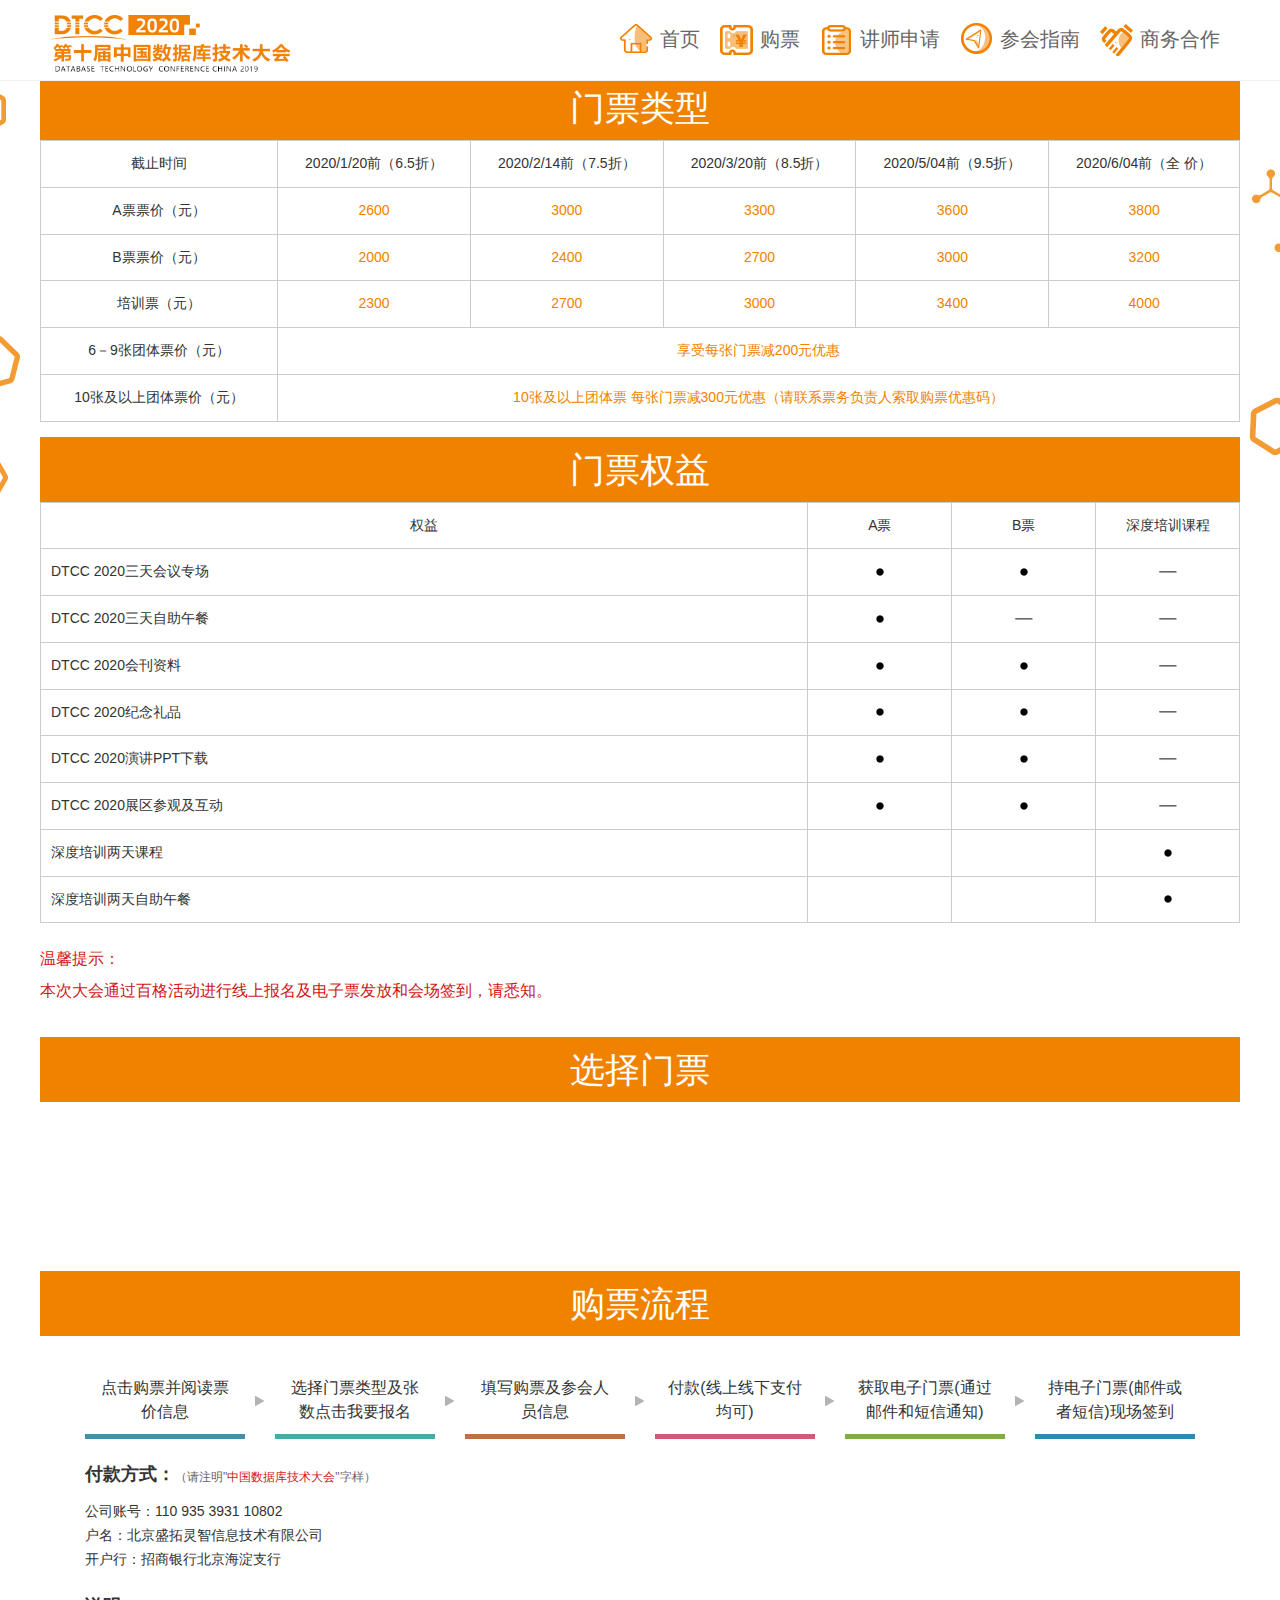
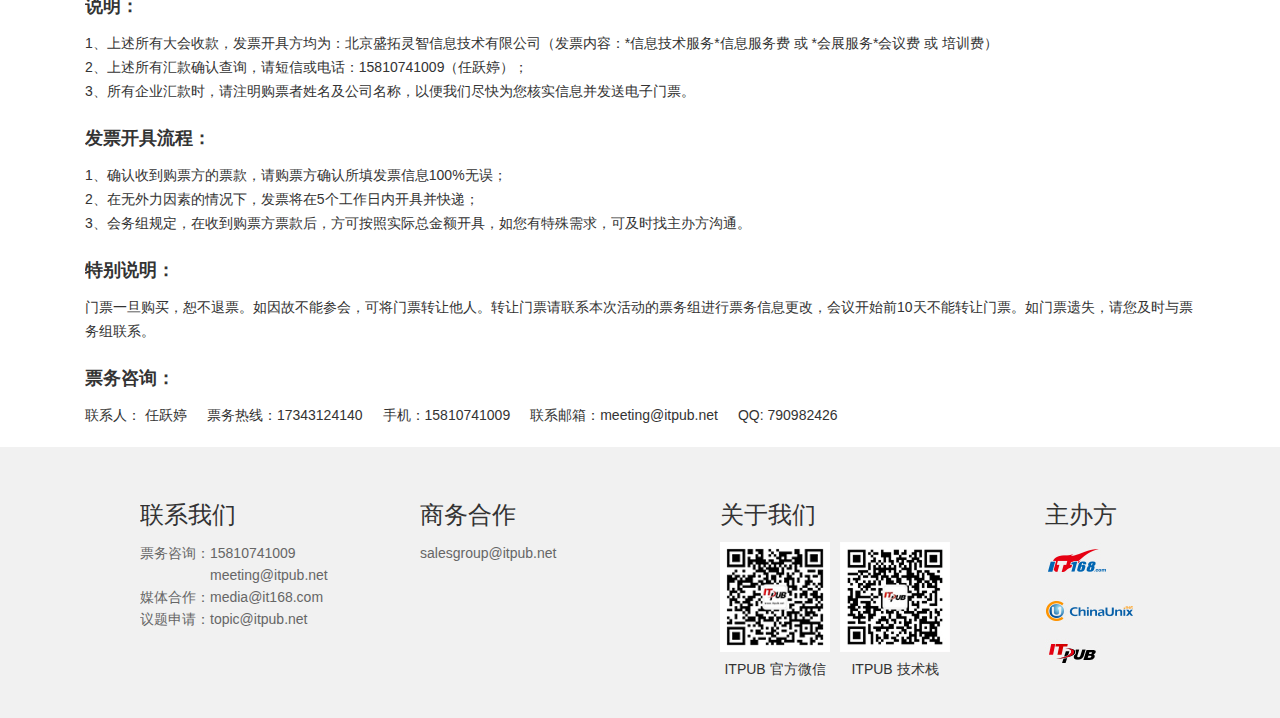
<file: goupiao.html>
<!doctype html>
<html>
<head>
<meta charset="utf-8" />
<meta name="viewport" content="width=device-width, initial-scale=1,maximum-scale=1, user-scalable=no">
<title>2020第十一届中国数据库技术大会</title>
<meta name="description" content=""/>
<link rel="stylesheet" href="include/style.css">
<style type="text/css">
/* @media screen and (max-width:768px) {
         .nav li a.peixun{
         background: none !important;
    padding-left: 0 !important;
          }
      }
  .nav li a.peixun{ display:block; background:url(../Image/peixun.png) no-repeat; padding-left:40px;}*/

  </style>
<script type="text/javascript" src="js/jquery-1.7.2.min.js"></script>
</head>
<body class="body3">
	
	
<div class="head">
	<div class="head_cont">
	  <div class="logo"><img src="images/logo.png" alt=""/></div>
	  <div class="m_nav"></div>
	  <div class="nav">
		<ul>
		  <li>
			 <a href="index.html" class="index">首页</a>
		  </li>
		  <li><a href="goupiao.html" class="goupiao">购票</a></li>
		  <li><a href="jiangshi.html" class="jiangshi">讲师申请</a></li> 
		  <li><a href="zhinan.html" class=zhinan>参会指南</a></li>
		  <li><a href="https://jinshuju.net/f/RLCTtL" class="hezuo">商务合作</a></li>

		</ul>
	  </div>
	</div>
</div>

<!--<div class="banner4"><img src="images/banner4.jpg" alt=""/></div>-->
<div class="w1200">
  <div class="tit3">门票类型</div>
  <table class="table">
    <tbody>
      <tr>
        <td>截止时间</td>
        <td>2020/1/20前（6.5折）</td>
        <td>2020/2/14前（7.5折）</td>
        <td>2020/3/20前（8.5折）</td>
	    <td>2020/5/04前（9.5折）</td>
		<td>2020/6/04前（全 价）</td>  
      </tr>
      <tr>
        <td>A票票价（元）</td>
        <td class="td2">2600</td>
        <td class="td2">3000</td>
        <td class="td2">3300</td>
		<td class="td2">3600</td>
		<td class="td2">3800</td>  
      </tr>
      <tr>
        <td>B票票价（元）</td>
        <td class="td2">2000</td>
        <td class="td2">2400</td>
        <td class="td2">2700</td>
		<td class="td2">3000</td>
		<td class="td2">3200</td>  
      </tr>
      <!-- <tr>
        <td>MySQL 实战课程（元）</td>
        <td class="td2">4480</td>
        <td class="td2">4480</td>
        <td class="td2">4480</td>
      </tr> -->
      <!--tr>
        <td>SQL 优化实战课程（元）</td>
        <td class="td2">3200</td>
        <td class="td2">3600</td>
        <td class="td2">4000</td>
      </tr>
      <tr>
        <td>PG 技术实战课程（元）</td>
        <td class="td2">3200</td>
        <td class="td2">3600</td>
        <td class="td2">4000</td>
      </tr>-->
		<tr>
        <td>培训票（元）</td>
        <td class="td2">2300</td>
        <td class="td2">2700</td>
        <td class="td2">3000</td>
		<td class="td2">3400</td>
		<td class="td2">4000</td>	
      </tr>
      <tr>
        <td>6－9张团体票价（元）</td>
        <td colspan="5"  class="td2">享受每张门票减200元优惠</td>
      </tr>
      <tr>
        <td>10张及以上团体票价（元）</td>
        <td colspan="5"  class="td2">10张及以上团体票	每张门票减300元优惠（请联系票务负责人索取购票优惠码）</td>
      </tr>
    </tbody>
  </table>
</div>
<div class="w1200">
  <div class="tit3">门票权益</div>
  <table class="table">
    <tbody>
      <tr>
        <td>权益</td>
        <td class="td1">A票</td>
        <td class="td1">B票</td>
        <td class="td1">深度<strong>培训课程</strong></td>
      </tr>
      <tr>
        <td><em>DTCC 2020三天会议专场</em></td>
        <td><span></span></td>
        <td><span></span></td>
        <td><i></i></td>
      </tr>
      <tr>
        <td><em>DTCC 2020三天自助午餐</em></td>
        <td><span></span></td>
        <td><i></i></td>
        <td><i></i></td>
      </tr>
      <tr>
        <td><em>DTCC 2020会刊资料</em></td>
        <td><span></span></td>
        <td><span></span></td>
        <td><i></i></td>
      </tr>
      <tr>
        <td><em>DTCC 2020纪念礼品</em></td>
        <td><span></span></td>
        <td><span></span></td>
        <td><i></i></td>
      </tr>
      <tr>
        <td><em>DTCC 2020演讲PPT下载</em></td>
        <td><span></span></td>
        <td><span></span></td>
        <td><i></i></td>
      </tr>
      <tr>
        <td><em>DTCC 2020展区参观及互动</em></td>
        <td><span></span></td>
        <td><span></span></td>
        <td><i></i></td>
      </tr>
      <tr>
        <td><em>深度培训两天课程</em></td>
        <td>&nbsp;</td>
        <td>&nbsp;</td>
        <td><span></span></td>
      </tr>
      <tr>
        <td><em>深度培训两天自助午餐</em></td>
        <td>&nbsp;</td>
        <td>&nbsp;</td>
        <td><span></span></td>
      </tr>
    </tbody>
  </table>
</div>
<div class="tishi">
  <p>温馨提示：</p>
  <p>本次大会通过百格活动进行线上报名及电子票发放和会场签到，请悉知。</p>
</div>
<div class="w1200">
  <div class="tit3">选择门票</div>
  <div class="goupiao2">
    <iframe id="promote_ticket_iframe" width="100%" src="https://www.bagevent.com/widget/ticket/2024633?widget=2" frameborder="0" scrolling="no"></iframe>
    <script>
    (function (i, s, o, g, r, a, m) {
        i['BagEventIFrameResize'] = r;
        i[r] = i[r] || function () {
            (i[r].q = i[r].q || []).push(arguments)
        };
        a = s.createElement(o),
        m = s.getElementsByTagName(o)[0];
        a.async = 1;
        a.src = g;
        m.parentNode.insertBefore(a, m)
    })(window, document, 'script', 'http://www.bagevent.com/resources/js/iframeResizer/iframeResizer.min.js', 'bfr');
    bfr('iFrameResize', {checkOrigin: false, heightCalculationMethod: 'taggedElement'}, "#promote_ticket_iframe");
</script>
  </div>
</div>
<div class="w1200">
  <div class="tit3">购票流程</div>
  <div class="liucheng">
    <p class="n1">点击购票并阅读票价信息</p>
    <span></span>
    <p class="n2">选择门票类型及张数点击我要报名</p>
    <span></span>
    <p class="n3">填写购票及参会人员信息</p>
    <span></span>
    <p class="n4">付款(线上线下支付均可)</p>
    <span></span>
    <p class="n5">获取电子门票(通过邮件和短信通知)</p>
    <span></span>
    <p class="n6">持电子门票(邮件或者短信)现场签到</p>
  </div>
  <div class="liucheng2">
    <div class="tit4">
      <h3>付款方式：</h3>
      <span>（请注明"<i>中国数据库技术大会</i>"字样）</span></div>
    <div class="liucheng2_1">公司账号：110 935 3931 10802<br>
      户名：北京盛拓灵智信息技术有限公司<br>
      开户行：招商银行北京海淀支行</div>
    <div class="clear"></div>
    <div class="tit4">
      <h3>说明：</h3>
    </div>
    <div class="liucheng2_2">1、上述所有大会收款，发票开具方均为：北京盛拓灵智信息技术有限公司（发票内容：*信息技术服务*信息服务费 或 *会展服务*会议费 或 培训费）<br>
      2、上述所有汇款确认查询，请短信或电话：15810741009（任跃婷）；<br>
      3、所有企业汇款时，请注明购票者姓名及公司名称，以便我们尽快为您核实信息并发送电子门票。 </div>
    <div class="tit4">
      <h3>发票开具流程：</h3>
    </div>
    <div class="liucheng2_2"> 1、确认收到购票方的票款，请购票方确认所填发票信息100%无误；<br>
      2、在无外力因素的情况下，发票将在5个工作日内开具并快递；<br>
      3、会务组规定，在收到购票方票款后，方可按照实际总金额开具，如您有特殊需求，可及时找主办方沟通。 </div>
    <div class="tit4">
      <h3>特别说明：</h3>
    </div>
    <div class="liucheng2_2">门票一旦购买，恕不退票。如因故不能参会，可将门票转让他人。转让门票请联系本次活动的票务组进行票务信息更改，会议开始前10天不能转让门票。如门票遗失，请您及时与票务组联系。 </div>
    <div class="tit4">
      <h3>票务咨询：</h3>
    </div>
    <div class="liucheng2_2"> <span>联系人： 任跃婷</span><span>票务热线：17343124140</span><span>手机：15810741009 </span><span>联系邮箱：meeting@itpub.net</span><span> QQ: 790982426</span> </div>
  </div>
</div>
<div class="footer_box">
  <div class="footer">
    <div class="footer_1"><b>联系我们</b>
      <ul>
        <li> 票务咨询：15810741009 </li>
        <li> 　　　　　meeting@itpub.net </li>
        <li> 媒体合作：media@it168.com </li>
        <li> 议题申请：topic@itpub.net </li>
      </ul>
    </div>
    <div class="footer_2"><b>商务合作</b>
      <!--ul>
        <li> 郝福延：13581833935</li>
        <li> 　　　　haofuyan@it168.com </li>
        <li> 马　剑：13810752340</li>
        <li> 　　　　majian@it168.com </li>
        <li> 叶　咏：13810768442</li>
        <li> 　　　　yeyong@it168.com </li>
      </ul>-->
	  <ul>
        <li>salesgroup@itpub.net</li>
      </ul>
    </div>
    <div class="footer_3"><b>关于我们</b>
      <div class="guanyu">
      <div class="col-md-5">
        <p class="p1"><img src="images/er.png" width="110" height="110" alt=""/></p>
        <p class="p2">ITPUB 官方微信</p>
      </div>
      <div class="col-md-5">
       <p class="p1"><img src="images/er2.jpg" width="110" height="110" alt=""/></p>
       <p class="p2">ITPUB 技术栈</p>  
      </div>
     
    </div>
    </div>
    <div class="footer_4"><b>主办方</b>
      <div><img src="images/zhubanfang.jpg" width="91" height="134" alt=""/></div>
    </div>
  </div>
</div>
<div class="imediate_tickets">
  <a href="http://dtcc.it168.com/goupiao.html">立即购票</a>
  <a href="http://dtcc.it168.com/jiangshi.html">讲师申请</a>
</div>
<script>
$(".m_nav").click( function () { $(".nav").fadeToggle(300);
  $("body").toggleClass("body2");
   }
);
</script>
</body>
</html>
</file>
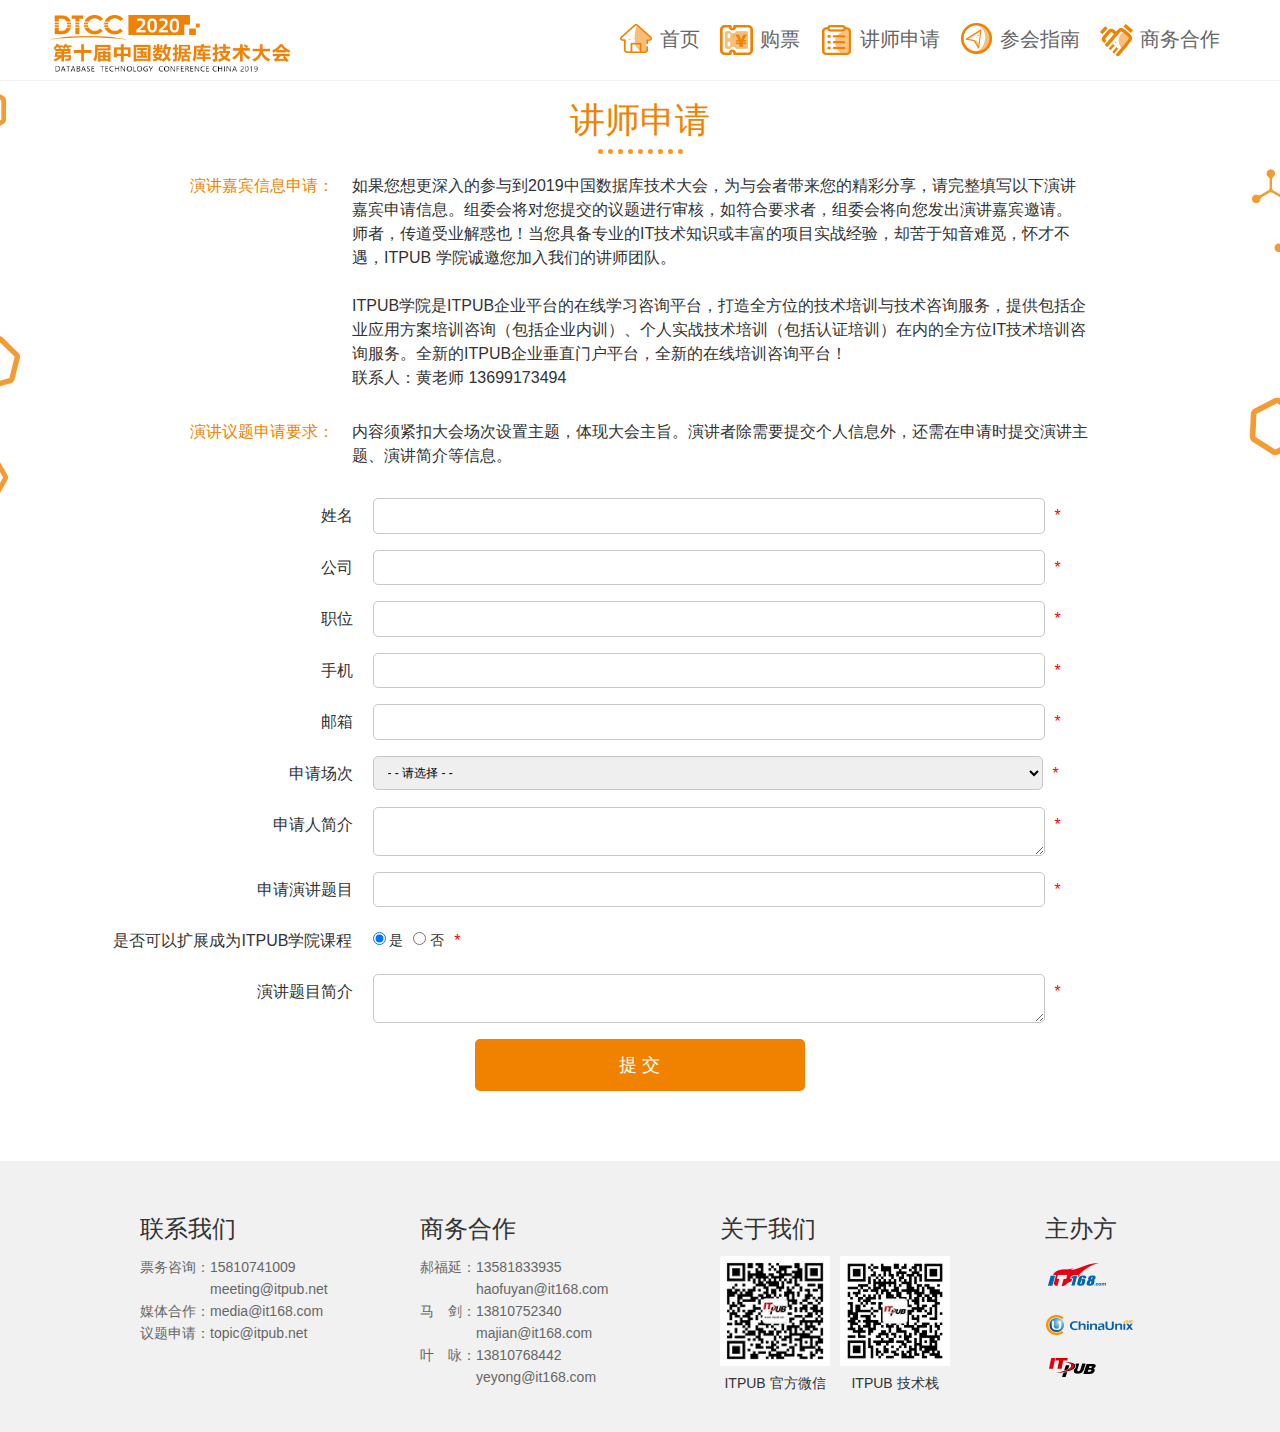
<file: jiangshi.html>
<!doctype html>
<html>
<head>
<meta charset="utf-8"/>
<meta name="viewport" content="width=device-width, initial-scale=1,maximum-scale=1, user-scalable=no">
<title>2019第十届中国数据库技术大会</title>
<meta name="description" content=""/>
<link rel="stylesheet" href="include/style.css">

<style type="text/css">
 @media screen and (max-width:768px) {
         .nav li a.peixun{
         background: none !important;
    padding-left: 0 !important;
          }
      }
  /*.nav li a.peixun{ display:block; background:url(../Image/peixun.png) no-repeat;padding-left:40px;}*/

  </style>
</style>
<script type="text/javascript" src="js/jquery-1.7.2.min.js"></script>
<script src="http://zt.itpub.net/js/talert.js"></script>
<script src="http://zt.itpub.net/js/common.js"></script>
</head>

<body class="body3">
	
	
<div class="head">
	<div class="head_cont">
	  <div class="logo"><img src="images/logo.png" alt=""/></div>
	  <div class="m_nav"></div>
	  <div class="nav">
		<ul>
		  <li>
			 <a href="index.html" class="index">首页</a>
		  </li>
		  <li><a href="goupiao.html" class="goupiao">购票</a></li>
		  <li><a href="jiangshi.html" class="jiangshi">讲师申请</a></li> 
		  <li><a href="zhinan.html" class=zhinan>参会指南</a></li>
		  <li><a href="https://jinshuju.net/f/RLCTtL" class="hezuo">商务合作</a></li>

		</ul>
	  </div>
	</div>
</div>
	
<div class="w1200">
  <div class="tit">讲师申请<i></i></div>
  <div class="jiangshi2"><span>演讲嘉宾信息申请：</span>
    <p>如果您想更深入的参与到2019中国数据库技术大会，为与会者带来您的精彩分享，请完整填写以下演讲嘉宾申请信息。组委会将对您提交的议题进行审核，如符合要求者，组委会将向您发出演讲嘉宾邀请。<br>
      师者，传道受业解惑也！当您具备专业的IT技术知识或丰富的项目实战经验，却苦于知音难觅，怀才不遇，ITPUB
      学院诚邀您加入我们的讲师团队。<br>
      <br>
      ITPUB学院是ITPUB企业平台的在线学习咨询平台，打造全方位的技术培训与技术咨询服务，提供包括企业应用方案培训咨询（包括企业内训）、个人实战技术培训（包括认证培训）在内的全方位IT技术培训咨询服务。全新的ITPUB企业垂直门户平台，全新的在线培训咨询平台！<br>
      联系人：黄老师
      13699173494</p>
  </div>
  <div class="jiangshi2"><span>演讲议题申请要求：</span>
    <p>内容须紧扣大会场次设置主题，体现大会主旨。演讲者除需要提交个人信息外，还需在申请时提交演讲主题、演讲简介等信息。</p>
  </div>
  <ul class="jiangshi2_list">
    <script language="javascript">

            (function ($) {
                $.fn.serializeJson = function () {
                    var serializeObj = {};
                    $(this.serializeArray()).each(function () {
                        serializeObj[this.name] = this.value;
                    });
                    return serializeObj;
                };
            })(jQuery);

            function save() {
                if (!LFLCheck()) return false;
                var fromData = "periodid=3500&name=" + $('#c_6756').val() + "&identity=1" +
                    "&phone=" + $('#c_6758').val() + "&information=" + encodeURI(JSON.stringify($('#myform').serializeJson()));
                $.ajax({
                    url: "http://zt.itpub.net/common/register/more",
                    type: "post",
                    data: fromData,
					crossDomain:true,
                    dataType: "json",
                    success: function (data) {
                        var content = '非常抱歉，您的申请数据提交失败，请稍后再试。';
                        if (data.code == 200) {
                            content = '您的申请已提交，请等待工作人员的电话确认！';
                        }else if(data.code==201){
							content = '该手机号已经提交过，不能重复提交。';
						}
                        talert.message(content);
                        data.code == 200 && setTimeout(function () {
                            window.location.reload();
                        }, 4000);
                    }
                });
                return false;
            }

            function LFLCheck() {
                var flag = true;

                if (document.myform.c_6756.value == '') {
                    flag = false;
                    talert.message('姓名不能为空');
                    return flag;
                }

                if (document.myform.c_6760.value == '') {
                    flag = false;
                    talert.message('公司不能为空');
                    return flag;
                }

                if (document.myform.c_6761.value == '') {
                    flag = false;
                    talert.message('职位不能为空');
                    return flag;
                }

                if (document.myform.c_6758.value == '') {
                    flag = false;
                    talert.message('手机不能为空');
                    return flag;
                }

                if (!topic.vali(myform.c_6758.value, 'phone')) {
                    talert.message('手机号格式不正确');
                    flag = false;
                    return flag;
                }

                if (document.myform.c_6759.value == '') {
                    flag = false;
                    talert.message('邮箱不能为空');
                    return flag;
                }
                if (!topic.vali(myform.c_6759.value, 'email')) {
                    talert.message('邮箱格式不正确');
                    flag = false;
                    return flag;
                }

                if (document.myform.e_6757.selectedIndex == 0) {
                    flag = false;
                    talert.message('请选择申请场次');
                    return flag;
                }

                if (document.myform.d_6762.value == '') {
                    flag = false;
                    talert.message('申请人简介不能为空');
                    document.myform.d_6762.focus();
                    return flag;
                }

                if (document.myform.c_6763.value == '') {
                    flag = false;
                    talert.message('申请演讲题目不能为空');
                    return flag;
                }

                if (document.myform.d_6764.value == '') {
                    flag = false;
                    talert.message('演讲题目简介不能为空');
                    document.myform.d_6764.focus();
                    return flag;
                }
                return flag;
            }
        </script>
    <form onSubmit='return save()' name=myform id=myform>
      <li><span>姓名</span>
        <INPUT type='text' id=c_6756 name=c_6756 class="inp"/>
        <i>*</i></li>
      <li><span>公司</span>
        <INPUT type='text' id=c_6760 name=c_6760 class="inp"/>
        <i>*</i></li>
      <li><span>职位</span>
        <INPUT type='text' id=c_6761 name=c_6761 class="inp"/>
        <i>*</i></li>
      <li><span>手机</span>
        <INPUT type='text' id=c_6758 name=c_6758 class="inp"/>
        <i>*</i></li>
      <li><span>邮箱</span>
        <INPUT type='text' id=c_6759 name=c_6759 class="inp"/>
        <i>*</i></li>
      <li><span>申请场次</span>
        <SELECT id=e_6757 name=e_6757 class="sel">
          <OPTION> - - 请选择 - -</OPTION>
          <OPTION>大会主场1：数据架构 十年变迁 </OPTION>
          <OPTION>专场：数据库架构实践（上） </OPTION>
          <OPTION>专场：：AI与大数据应用（上） </OPTION>
          <OPTION>专场：NoSQL技术与实践 </OPTION>
          <OPTION>专场：金融行业数据库实践 </OPTION>
          <OPTION>专场：数据库内核技术 </OPTION>
          <OPTION>大会主场2：大数据应用变革 </OPTION>
          <OPTION>专场：云时代的数据库 </OPTION>
          <OPTION>专场：AI与大数据应用（下） </OPTION>
          <OPTION>专场：NewSQL分布式数据库实践（上） </OPTION>
          <OPTION>专场：传统行业数据应用实践 </OPTION>
          <OPTION>专场：性能优化与诊断 </OPTION>
          <OPTION>专场：数据架构设计实践（下） </OPTION>
          <OPTION>专场：数据仓库与数据治理实践 </OPTION>
          <OPTION>专场：NewSQL分布式数据库实践（下） </OPTION>
          <OPTION>专场：数据安全 </OPTION>
          <OPTION>专场：图数据库技术与实践场 </OPTION>
          <OPTION>专场：数据库智能运维 </OPTION>
          <OPTION>专场：数据存储与加速技术 </OPTION>
          <OPTION>专场：实时计算与流计算 </OPTION>
          <OPTION>专场：信息流时代的算法应用</OPTION>
		  <OPTION>专场：SQL优化与审计</OPTION>
        </SELECT>
        <i>*</i></li>
      <li><span>申请人简介</span>
        <TEXTAREA rows=2 cols=20 id=d_6762 name=d_6762 class="inp"></TEXTAREA>
        <i>*</i></li>
      <li><span>申请演讲题目</span>
        <INPUT type='text' id=c_6763 name=c_6763 class="inp">
        <i>*</i></li>
      <li><span>是否可以扩展成为ITPUB学院课程</span> <em>
        <input name="isedu" type="radio" id="ok" value="是" checked>
        <label for="ok"> 是</label>
        </em><em>
        <input
                        name="isedu" id="no" type="radio" value="否">
        <label for="no"> 否</label>
        </em> <i>*</i></li>
      <li><span>演讲题目简介</span>
        <TEXTAREA rows=2 cols=20 id=d_6764 name=d_6764 class="inp"></TEXTAREA>
        <i>*</i></li>
      <br>
      <input type='submit' value='提 交' class="btn">
    </form>
  </ul>
</div>
<div class="footer_box">
  <div class="footer">
    <div class="footer_1"><b>联系我们</b>
      <ul>
        <li> 票务咨询：15810741009 </li>
        <li> 　　　　　meeting@itpub.net </li>
        <li> 媒体合作：media@it168.com </li>
        <li> 议题申请：topic@itpub.net </li>
      </ul>
    </div>
    <div class="footer_2"><b>商务合作</b>
      <ul>
        <li> 郝福延：13581833935</li>
        <li> 　　　　haofuyan@it168.com</li>
        <li> 马　剑：13810752340</li>
        <li> 　　　　majian@it168.com</li>
        <li> 叶　咏：13810768442</li>
        <li> 　　　　yeyong@it168.com </li>
      </ul>
    </div>
    <div class="footer_3"><b>关于我们</b>
      <div class="guanyu">
      <div class="col-md-5">
        <p class="p1"><img src="images/er.png" width="110" height="110" alt=""/></p>
        <p class="p2">ITPUB 官方微信</p>
      </div>
      <div class="col-md-5">
       <p class="p1"><img src="images/er2.jpg" width="110" height="110" alt=""/></p>
       <p class="p2">ITPUB 技术栈</p>  
      </div>
     
    </div>
    </div>
    <div class="footer_4"><b>主办方</b>
      <div><img src="images/zhubanfang.jpg" width="91" height="134" alt=""/></div>
    </div>
  </div>
</div>
<div class="imediate_tickets">
  <a href="http://dtcc.it168.com/goupiao.html">立即购票</a>
  <a href="http://dtcc.it168.com/jiangshi.html">讲师申请</a>
</div>
<script>
    $(".m_nav").click(function () {
            $(".nav").fadeToggle(300);
            $("body").toggleClass("body2");
        }
    );
</script>
</body>
</html>
</file>
<file: include/style.css>
@charset "utf-8";
body,h1,h2,h3,h4,h5,h6,hr,p,dl,dt,dd,ul,ol,li,pre,form,button,input,textarea,th,td {margin:0;padding:0; color:#333; word-break:break-all; word-wrap:break-word;}
body,button,input,select,textarea {font:12px/1.125 microsoft yahei,arial;}
ul,ol,li{list-style:none;}
img{ border:0;vertical-align:top;}
em,i{font-style:normal;}
a{ color:#333; text-decoration:none;}
a:hover{text-decoration: underline;color:#333;}
.clear{clear:both;height:0px;overflow:hidden;}
.clearfix:after{content:" ";display:block;visibility:hidden;clear:both;height:0;font-size:0;}
.clearfix{*zoom:1;}
body{ background:#fff; overflow-x:hidden;padding-top: 60px;}

.head{ margin:0 auto; width:100%; height:80px; background: #FFF; overflow:hidden; position:fixed; border-bottom:1px solid #f1f1f1;left: 0;top: 0;z-index: 10;}
.head_cont{
  width: 1200px;
  margin: 0 auto;
}
.logo{ float:left; width:260px; height:86px;}
.logo img{ display:block;width:260px; height:86px;}
.nav{ float:right; margin-top:23px;}
.nav li{ float:left; margin-right:20px; height:33px; line-height:33px;}
.nav li a{ display:block; background:url(../images/nav_bg.png) no-repeat; color:#666; font-size:20px; padding-left:40px;}
.nav li a.index{ background-position:0 0;}
.nav li a.yicheng{ background-position:0 -50px;}
.nav li a.jiabin{ background-position:0 -100px;}
.nav li a.goupiao{ background-position:0 -150px;}
.nav li a.jiangshi{ background-position:0 -200px;}
.nav li a.hezuo{ background-position:0 -250px;}
.nav li a.pingxuan{ background-position:0 -300px;}
.nav li a.peixun{ background-position:0 -354px;}
.nav li a.zhinan{ background-position:0 -404px;}
.nav li a:hover{text-decoration:none; color:#333;}
.zhidao_danwei .dtcc_img{
	width:330px;
}
#frame{
	width:100%;
}
.video_tit{
	margin-top: 50px;
}
.zhidao_danwei span{
	font-size: 16px;
	font-weight: bold;
}
.support_cont{
	background:#FFF;
}
.list-bottom_gap li img{
	margin-bottom:37px !important;
}
.banner{ height:500px; background: url(../images/banner.jpg) center top no-repeat;}
.page3_icon1{
	text-align: center;
	width:100%;
	height: 46px;
}
.page3_icon1 img{
	width:70px;
}
.jianjie .cont p{
	font-size:18px; 
	line-height:30px;
	 padding-bottom:15px; 
	 text-indent:2em;color:#696867;
}
.banner img{ display:none;}
.index_bg{ background:url(../images/index_bg.jpg) center top no-repeat;}
.jianjie{ margin:60px auto 20px; width:1100px;}
.jianjie ul{ width:1020px; margin:0 auto; padding-top:30px; clear:both; overflow:hidden;}
.jianjie li{ float: left;
    width: 180px;
    text-align: center;
    height: auto;
    background: #fff6ec;
    /* box-shadow: 0 0 10px #efefef; */
    margin-left: 50px;
    padding: 10px;
    border-radius: 10px;}
.jianjie li div{ color:#f08200; font-size:45px; line-height:80px;}
.jianjie li i{font-size: 20px;color:#7b480b;}
.tit{ text-align:center; font-size:35px; padding-top:40px; color:#f08200;}
.tit i{ display:block; margin:0 auto; border-bottom:5px dotted #ff9820; width:85px; height:10px;}
.tit span{ display:block; text-align:center; font-size:14px; color:#999; padding-top:16px;}
.tubiao{ height:493px;background: url(../images/tubiao.jpg) center top no-repeat;}
.jiyu{ width:1160px; clear:both; overflow:hidden; margin:0 auto;}
.jiyu li{ float:left; margin:0 10px 20px; width:520px; background:#f2f2f2; padding:20px; height:150px; display:inline;}
.jiyu li img{ float:left; margin-right:20px; border-radius:120px; overflow:hidden;}
.jiyu li div{ display:block; overflow:hidden;}
.jiyu li div b{ display: inline-block; font-size:18px; font-weight:normal;}
.jiyu li div i{ display:block; font-size:12px; padding:8px 0 0 0;}
.jiyu li div p{ line-height:20px; text-align:justify; padding-top:15px;}

.swiper-container{ margin-top:20px;}
.swiper-button-next{ background:url(../images/right.png) no-repeat; width:16px; height:28px; top:208px;}
.swiper-button-prev{ background:url(../images/left.png) no-repeat; width:16px; height:28px; top:208px;}
.tit2{ text-align:center; font-size:30px; padding:30px 0;}
.guwen{ background:#f1f1f1;}
.guwen ul{ margin:30px auto 0; width:1080px;}
.guwen li{ float:left; width:216px; height:310px;position:relative;}
.guwen li div{ position:absolute;width:270px; height:300px; padding-top:10px;left:0; top:0;transition-duration:0.5s;}
.guwen li:hover div{ transition-duration:0.5s; top:-15px;}
.guwen li img{ border-radius:165px; margin:0 auto; display:block;}
.guwen li b{ display:block; text-align:center; font-size:22px; padding-top:15px; font-weight:normal;}
.guwen li p{ text-align:center; line-height:22px; color:#999; padding-top:10px;}
.w1200{ width:1200px; margin:0 auto;}
.yicheng_box{ width:1163px; margin:20px auto 0; height:438px; background:url(../images/yicheng.jpg) no-repeat;}
.yicheng_1{ float:left; width:330px; padding-left:110px;}
.yicheng_box span{ color:#f08200; font-size:20px;}
.yicheng_box p{ line-height:28px; font-size:14px;}
.yicheng_box p.p1{}
.yicheng_box p.p2{ padding-top:14px;}
.up{ padding-top:35px; height:226px;}
.up_gap{ padding-top:0;}
.up2{  height:226px;}
.up3{ padding-top:6px; height:225px;}
.yicheng_2{ float:left; width:350px;}
.yicheng_3{ float:left; width:360px;}
.yicheng_box2{ width:1163px; margin:0 auto; height:272px; background:url(../images/yicheng2.jpg)left 20px no-repeat;
    display:block;}
.yicheng_4{ float:left; width:420px; padding:5px 0 0 248px;}
.yicheng_5{ float:left; width:420px; padding:5px 0 0 0;}
.up4{ padding-top:0;}
.shangwu{ display:none;}
.zu_l{ float:left; width:740px;}
.zu_r{ float:right; width:460px;}
.zu_r p{ line-height:24px; font-size:14px; border-left:1px solid #c9c9c9; padding-left:40px; margin-top:20px;}
.fu_1{ display:none;}
.chuang_bg { position: fixed; top: 0; left: 0; z-index: 99999;width: 100%; height: 100%; background: #000;filter:progid:DXImageTransform.Microsoft.Alpha(opacity=60); -moz-opacity:.6; opacity:0.6;}
.chuang{ position:fixed; width:220px; height:279px; left:50%; top:50%; margin:-149px 0 0 -129px; background:#fff;z-index:100000; padding:19px 19px 0;}
.chuang span{ display:block; text-align:center; font-size:14px; padding-top:12px;}
#chuang11,#chuang22,#chuang33{ display:none;}
.list{ width:100%; clear:both; overflow:hidden;}
.list li{ float:left; width:25%; position:relative; margin-bottom:30px;}
.list li img{ display:block; margin:0 auto;border-radius:120px;}
.list li b{ display:block; text-align:center; font-size:18px; line-height:40px; font-weight:normal;}
.list li i{ display:block; text-align:center; line-height:20px; color:#999;}
.list li em{ display:block; text-align:center; line-height:20px; color:#999; height:40px;}
.list li a{ display:block;}
.list li a:hover{ display:block; text-decoration:none;}
.list li strong{ display: inline-block;  width:40px; height:40px; vertical-align:top; cursor:pointer; background:url(../images/weixin.png) center center no-repeat;}
.list_1{ margin-top:50px;}
.list_2{ margin-top:40px;}
.bg2{ background:#fbfbfb; padding-bottom:20px;}
.canhui{background:#f1f1f1; padding-bottom:50px;}
.canhui_l{ float:left; width:590px; padding:70px 0 0 50px;}
.canhui_l img{ display:block; margin:0 auto;}
.canhui_l b{ display:block; text-align:center; font-size:16px; color:#f08200; line-height:24px; padding:15px 0;}
.canhui_l em{ display:block; text-align:center; font-size:14px;}
.canhui_l p{ font-size:14px; line-height:24px; padding-top:50px;}
.canhui_r{float:right; width:443px; padding:20px 30px 0 0;}
.canhui_r img{ display:block; width:100%;}
.list2{ width:1000px; clear:both; overflow:hidden; margin:0 auto;}
.list2 li{ float:left; width:16.6%; margin-bottom:15px;}
.list2 li img{ width:140px; height:50px; margin:0 auto; display:block;}
.body2{ height:100%; overflow:hidden;position:fixed; width:100%;}
.m_nav{ width:52px; height:66px; background:url(../images/m_nav.png) no-repeat; position:absolute; right:0; top:0; display:none;}
.footer_box{ background:#f1f1f1; padding:40px 0; margin-top:20px;}
.footer{ margin:0 auto; width:1000px; clear:both; overflow:hidden;}
.footer_1{ float:left; width:280px;}
.footer_2{ float:left; width:300px;}
.footer_3{ float:left; width:325px;}
.footer_4{ float:left; width:95px;}
.footer b{ display:block; font-size:24px; font-weight:normal; line-height:55px;}
.footer li{ line-height:22px; font-size:14px; color:#666;}
.guanyu{ width:325px;}
.guanyu .col-md-5{ float:left; margin:0 3px 0 0;text-align: center;margin-right:10px;}
.guanyu .col-md-5 .p2{
	text-align: center;
	margin-top: 10px;
    font-size:14px; 
}
.body3{ background:url(../images/body3.jpg) center 86px no-repeat;}
.tit3{ background:#f08200; line-height:65px; font-size:35px; text-align:center; color:#fff; margin-top:15px;}
.table{margin:0px auto;width:100%;border-collapse:collapse;}
.table th{border:1px solid #ccc; padding:15px 0; font-size:14px;}
.table td{border:1px solid #ccc; padding:15px 0;font-size:14px; text-align:center;}
.table td span{ background:url(../images/12.jpg) no-repeat; margin:0 auto; display:block; width:18px; height:8px;}
.table td i{ background:url(../images/13.jpg) no-repeat; margin:0 auto; display:block; width:18px; height:8px;}
.table td em{ display:block; text-align:left; padding-left:10px;}
.table td.td2{ color:#f08200;}
.table td b{ font-weight:normal; color:#cf1717;}
.table td strong{ font-weight:normal; display:inline-block;}
.table td.td1{ width:12%;}
.liucheng{ width:1110px;  clear:both; overflow:hidden; margin:0 auto;}
.liucheng p{ float:left; width:140px; text-align:center; font-size:16px; padding:40px 10px 10px; line-height:24px;}
.liucheng p.n1{ border-bottom:5px solid #468fac;}
.liucheng p.n2{ border-bottom:5px solid #46aca6;}
.liucheng p.n3{ border-bottom:5px solid #b87149;}
.liucheng p.n4{ border-bottom:5px solid #ce5a78;}
.liucheng p.n5{ border-bottom:5px solid #7fac46;}
.liucheng p.n6{ border-bottom:5px solid #2b8cad;}
.liucheng span{ float:left; width:10px; background:url(../images/dot.png) no-repeat; height:10px; overflow:hidden; margin:60px 10px 0 10px; display:inline;}
.liucheng2{width:1110px; margin:0 auto;}
.tit4{ padding:20px 0 10px; height:30px; line-height:30px; overflow:hidden;}
.tit4 h3{ float:left; font-size:18px;}
.tit4 span{ float:left; color:#666; padding-top:3px;}
.tit4 i{ color:#cf1717;}
.liucheng2_1{ float:left; width:50%; line-height:24px; font-size:14px;}
.liucheng2_2{ width:100%; line-height:24px; font-size:14px;}
.liucheng2_2 span{ display:inline-block; padding-right:20px;}
.jiangshi2{ width:900px; margin:20px auto; clear:both; overflow:hidden; padding-bottom:10px;}
.jiangshi2 span{ float:left; color:#f08200; font-size:16px; line-height:24px; width:18%;}
.jiangshi2 p{ float:right; width:82%; font-size:16px; line-height:24px;}
.jiangshi2_list{ width:1135px; margin:0 auto;clear:both; overflow:hidden;}
.jiangshi2_list li{ float:left; width:1000px; margin-bottom:16px;}
.jiangshi2_list li span{ float:left; width:280px; text-align:right; padding-right:20px; line-height:35px; font-size:16px;}
.jiangshi2_list li em{ float:left; margin-right:10px; line-height:35px; font-size:14px;}
.inp{ float:left; width:65%; margin-right:10px; padding:10px; border:1px solid #c7c7c7; border-radius:5px;}
.jiangshi2_list li i{ color:#f00; font-size:16px; float:left; line-height:35px;}
.sel{ float:left; width:67%; margin-right:10px; padding:8px 10px; border:1px solid #c7c7c7;border-radius:5px;}
.text{float:left; width:500px; margin-right:10px; padding:10px; border:1px solid #c7c7c7; border-radius:5px;}
.btn{ margin:30px auto 50px; width:330px; height:52px; line-height:52px;border-radius:5px; background:#f08200; color:#fff; border:0; font-size:18px; display:block;}
.tit5{ background: url(../images/tit4.png) center center no-repeat; line-height:140px; font-size:50px; text-align:center; color:#f08200; margin-top:15px;}
.jiabin_nav{ width:1200px; height:73px; overflow:hidden; margin:0 auto; border:1px solid #e5e5e5;}
.jiabin_nav a{ float:left; width:300px; line-height:73px; height:73px; text-align:center; background:#f5f7f8; font-size:36px;}
.jiabin_nav a i{ display:inline-block; width:113px; height:36px; line-height:36px; margin-left:5px; font-size:22px; background:url(../images/jiabin.png) 0 -37px no-repeat; vertical-align:3px; color:#fff;}
.jiabin_nav a:hover{ background:#f08200; color:#fff; text-decoration:none;}
.jiabin_nav a:hover i{ color:#f08200; background:url(../images/jiabin.png) 0 0 no-repeat;}
#boxs.fixed{ position: fixed; top:0; left:50%; margin:0 0 0 -601px; z-index:100000;}
.maodian{ height:100px; overflow:hidden;}
.tit6{height:58px; border-top:1px solid #f08200; width:100%; position:relative;}
.tit6 span{ display:block; position:absolute; left:50%; top:-19px; width:228px; height:36px; margin:0 0 0 -114px; background:url(../images/zhuanjia.png) no-repeat;}
.tit6 i{ display:block; position:absolute; left:50%; top:-19px; width:164px; padding:0 152px 0 20px; height:36px; margin:0 0 0 -168px; background:url(../images/zhuanjia2.png) no-repeat; text-align:center; color:#f08200; font-size:34px; line-height:34px;}
.jiabin_list{ margin:0 auto; width:1080px;}
.jiabin_list li{ float:left; width:270px; height:310px;position:relative; cursor:pointer; z-index:10;}
.jiabin_list li div{ position:absolute;width:270px; height:300px; padding-top:10px;left:0; top:0; z-index:10;}
.jiabin_list li img{ margin:0 auto; display:block;}
.jiabin_list li span{display:block; width:166px; height:190px; position:absolute; left:52px; top:-1px; background:url(../images/jiabing_list.png) no-repeat; z-index:11;}
.jiabin_list li b{ display:block; text-align:center; font-size:22px; padding-top:15px; font-weight:normal;}
.jiabin_list li p{ text-align:center; line-height:22px; color:#999; padding-top:10px;}
.fu_bg{background:rgba(0,0,0,0.6);filter: progid:DXImageTransform.Microsoft.gradient(startcolorstr=#a6000000,endcolorstr=#a6000000,gradientType=1); width:100%; position:fixed; height:100%; left:0; top:0;z-index:199998;}
.fu{ width:900px; background:#fff; border-radius:10px;box-shadow: 0 5px 15px rgba(0,0,0,.5); z-index:199999; position:fixed; top:100px; left:50%; margin:0 0 0 -450px;}
.fu_close{ height:35px; line-height:35px; text-align:right; padding-right:10px; border-bottom:1px solid #ccc;}
.fu_close span{ display:inline-block; width:35px; cursor:pointer; text-align:center; line-height:35px;}
.fu dl{ margin:0 auto; width:800px; line-height:30px; padding:10px 0 20px}
.fu dl dt{color: #00a3d9; font-size:14px; padding:5px 0; line-height:24px;}
.fu dl dd{ clear:both; overflow:hidden; position:relative; line-height:22px;}
.fu dl dd span{ position:absolute; left:0; top:0; width:80px;}
.fu dl dd p{ line-height:22px; padding-left:80px;}
.h75{ height:75px;}
.yicheng_nav{ border-top:1px solid #f08200; margin-top:15px; padding:33px 0 0;}
.yicheng_nav_box{ margin:0 auto; width:1199px; overflow:hidden;}
.yicheng_nav_box ul{ margin:0 auto; width:1220px; overflow:hidden;}
.yicheng_nav_box li{ float:left; width:284px; height:46px; margin:0 21px 8px 0;}
.yicheng_nav_box li a{ background:#f08200; line-height:46px; text-align:center; width:284px; display:block; color:#fff; font-size:16px;}
.yicheng_nav_box li a:hover{ background:#7f7f7f; text-decoration:none;}
.yicheng_tit{ height:120px; margin:0 auto; width:1200px; position:relative; overflow:hidden; text-align:center; color:#f08200;}
.yicheng_tit span{ display:block; font-size:30px; padding:30px 0 15px}
.yicheng_tit em{ display:block; font-size:20px;}
.yicheng_tit i{ display:block; width:114px; height:34px; color:#fff; position:absolute; left:20px; bottom:0; padding-top:14px; line-height:34px; background:url(../images/yicheng_dot.png) no-repeat; overflow:hidden; font-size:20px;}
.table3{width:1200px; margin:0 auto;border-collapse:collapse;}
.table3 th{ font-size:16px; background:#f08200; height:40px; color:#fff;}
.table3 td{padding:10px 0;font-size:14px; background:#E3E3E3;text-align:center;}
.table3 .bg td{ background:#f4f4f4;}
.table3 .td1{ text-align:left; padding-left:5px;}
.table3 .td3{ text-align:left; padding-left:5px;cursor: pointer;}
.tishi {font-size: 16px;line-height:32px;margin:20px auto 30px;color: #cf1717; width:1200px;}
.tishi p{color: #cf1717;line-height:32px;}
.jing{ font-size:14px; text-align:center; padding:10px 0 40px; color:#EA6A00; font-weight:bold;}

/*20181217*/
.w1100{ margin:0 auto; width:1100px; overflow:hidden;}
.banner2{ height:450px; background: url(../images/banner3_bg.jpg) center top no-repeat;}
.banner2 img{ display:none;}
.body4{ background:url(../images/body3.jpg) center 536px no-repeat;}
.tit7{ padding:50px 0 19px; height:26px; border-bottom:1px solid #cfcfcf;}
.tit7 i{ border-left:3px solid #f08200; float:left; margin-top:2px; width:15px; overflow:hidden; height:26px;}
.tit7 h3{ font-size:24px; line-height:26px; font-weight:normal; height:26px; overflow:hidden; float:left;}
.tit7 em{ font-size:20px; color:#666; float:left; padding:6px 0 0 30px;}
.pingxuan_1{ font-size:18px; line-height:36px;}
.pingxuan_1 p{ padding-top:25px;}
.pingxuan2{ width:1100px; margin-top:15px;}
.pingxuan2 li{ width:1100px; clear:both; overflow:hidden; padding-top:25px;}
.pingxuan2 li img{ float:left; margin:0 0 0 5px; display:inline;}
.pingxuan2 li p{ float:right; width:680px; font-size:16px; line-height:27px; height:81px;}
.pingxuan_2{ margin:30px auto 0; width:934px;border-top:4px solid #f08200; background:#f4f4f4; font-size:16px; line-height:36px; padding:30px 55px;}
.pingxuan_2 span{ display:block; font-weight:bold; color:#f08200;}
.pingxuan_2 img{ display:inline-block; vertical-align:middle;}
.pingxuan_2 i{ display:block; color:#646464; font-size:14px;}
.pingxuan3{ width:1100px; margin-top:15px;}
.pingxuan3 li{ width:1100px; height:45px; line-height:45px; overflow:hidden; font-size:18px;}
.pingxuan3 li span{width:90px;}
.table4{margin:25px auto 0;width:100%;border-collapse:collapse;}
.table4 th{border:1px solid #ccc; padding:15px 0; font-size:16px; background:#f08200; color:#fff;}
.table4 td{border:1px solid #ccc; padding:15px 0;font-size:16px; text-align:center;}
.table4 td em{ display:block; text-align:left; padding-left:50px;}
.table4 td.td1{ width:60%;}
.down{ text-align:center; padding:30px 0 60px;}
.down a{ display:inline-block; height:40px; line-height:40px; overflow:hidden; border-radius:20px; color:#fff; width:225px; font-size:20px; background:#f08200;}
.down a:hover{ text-decoration:none;}
/*首页新增切换页面*/
.switch_tab span{
    text-align: center;
    font-size: 35px;
    padding-top: 40px;
    color: #343434;
}
.tabpane2{
	padding-top: 50px;
}
.tabpane {
	font-size: 14px;
    line-height: 30px;
    color: #7d7d7d;
}
.paragraph_stage{
	margin-bottom: 30px;
}
.tabpane2 h3,.tabpane2 h1{
   color: #7d7d7d;
   font-size: 16px;
}
.paragraph_stage2{
	text-align: center;
}
.home-msg_active{
	margin-top: 20px;
}
.home-msg_active .left{
  float: left;
}
.home-msg_active .right{
  background: #d8d8d8;
  float: right;
  width: 640px;
  padding: 24px;
}
.home-msg_active .right span{
  font-weight: bold;
}
.home-msg_active .left img{
	width: 100%;
}
/*20181225*/
.banner4{ height:450px; background: url(../images/banner4_bg.jpg) center top no-repeat;}
.banner4 img{ display:none;}

.imediate_tickets{
	display:none;
}
@media screen and (max-width:768px) {
.map2 img{
	width: 100%;
}
.imediate_tickets{
   bottom: 0;
    position: fixed;
    width: 100%;
    height: 40px;
    line-height: 40px;
    display: block;
    background: #f08200;
    left: 0;
    text-align: center;
    color: #FFF;
    font-size: 16px;
    z-index: 10;
}
.imediate_tickets a{
    color: #FFF;
    width: 49%;
    display: inline-block;
    box-sizing: border-box;
}
.home-msg_active .right{
   width: 100%;
   float: initial;
   padding-bottom: 0;
   box-sizing: border-box;
}
.tabpane2,.tabpane{
	padding:15px;
}
.switch_tab span{
	font-size: 24px !important;
    margin-bottom: 20px;
}
.tabpane2 img{
	width: 100%;
}
.head{ width:100%; height:66px;}

.logo{ float:left; width:200px; height:66px;}
.logo img{ display:block;width:200px; height:66px;}
.nav{ position:fixed; width:100%; height:100%; left:0; top:66px;background:#efefef; margin:0; display:none;z-index:299998;}
.nav ul{ width:100%; margin-top:10px;}
.nav li{ float:none; margin:0 15px; height:auto; line-height:auto;margin-right: 20px;}
.nav li a{ display:block; background:none; color:#333; font-size:16px; border-bottom:1px solid #ccc; padding:12px 0;}
.nav li a.index{ padding-left:0;}
.nav li a.yicheng{ padding-left:0;}
.nav li a.jiabin{ padding-left:0;}
.nav li a.goupiao{ padding-left:0;}
.nav li a.jiangshi{padding-left:0;}
.nav li a.hezuo{ padding-left:0;}
.nav li a:hover{text-decoration:none; color:#333;}
.m_nav{ display: block;}
.banner{ height:auto; background:none;}
.banner img{ display: block; width:100%;}
.index_bg{ background:none;}
.jianjie{ height:auto; background:#fff; width:100%; margin:15px auto 0}
.jianjie h3{ text-align:center; font-size:20px; font-weight:normal; line-height:50px;}
.jianjie p{ margin:0 auto; width:90%; font-size:12px; line-height:20px; text-align:left; padding-bottom:10px;}
.jianjie ul{ width:100%; margin:0 auto; padding-top:0; clear:both; overflow:hidden;}
.jianjie li{ float:left; width:25%; text-align:center; height:100px;}
.jianjie li div{ color:#f08200; font-size:20px; line-height:50px;}
.jianjie li i{ font-size:12px;}
.tubiao{ display:none;}
.jiyu{ width:100%; margin:0 auto;}
.jiyu li{ float:none; margin:0 auto 10px; width:90%; background:#f2f2f2; padding:10px; height:auto; display: block; clear:both; overflow:hidden;}
.jiyu li img{ float:left; margin-right:10px; border-radius:110px; width:100px; height:100px; overflow:hidden;}
.jiyu li div{ display:block; overflow:hidden;}
.jiyu li div b{ display: inline-block; font-size:18px; font-weight:normal;}
.jiyu li div i{ display:block; font-size:12px; padding:8px 0 0 0;}
.jiyu li div p{ line-height:20px; padding-top:10px;}
.swiper-button-next{ top:47%;}
.swiper-button-prev{ top:47%;}
.w1200{ width:100%;}
.yicheng_box{ width:100%; margin:0 auto; height:auto; background:none;}
.yicheng_box span{ color:#f08200; font-size:18px; padding-bottom:5px; display:block;}
.yicheng_1,.yicheng_2,.yicheng_3,.yicheng_4,.yicheng_5{ float:none; width:auto; padding:0 0 0 15px;}
.up,.up2,.up3,.up4{ padding-top:0; height:auto;}
.yicheng_box p.p1,.yicheng_box p.p2{ padding:0 0 10px 0;}
.shangwu{ display: block; font-size:16px; color:#f08200; padding:5px 0;}
.tit{ text-align:center; font-size:20px; padding-top:20px; color:#f08200;}
.tit i{ display:block; margin:0 auto; border-bottom:5px dotted #fbe2c5; width:55px; height:12px; overflow:hidden;}
.tit span{ font-size:12px;padding-top:12px;}
.tit2{ text-align:center; font-size:18px; line-height:20px; padding:15px 0;}
.guwen{ background:#fff;}
.guwen ul{ margin:0 auto; width:100%; clear:both; overflow:hidden; }
.guwen li{ float:left; width:33.3%; height:200px;position:relative;}
.guwen li div{ position:absolute;width:100%; height:auto; padding-top:10px;left:0; top:0;}
.guwen li:hover div{ transition-duration:0.5s; top:-15px;}
.guwen li img{ border-radius:100%; margin:0 auto; display:block; width:100px; height:auto;}
.guwen li b{ display:block; text-align:center; font-size:14px; padding-top:10px; font-weight:normal;}
.guwen li p{ text-align:center; line-height:18px; color:#999; padding-top:8px;}
.wangjie{ display:none;}
.canhui_l{ float:none; width:100%; padding:20px 0 0;}
.canhui_l img{ display:block; margin:0 auto;}
.canhui_l b{ display:block; text-align:center; font-size:15px; color:#f08200; line-height:24px; padding:15px 0;}
.canhui_l em{ display:block; text-align:center; font-size:14px;}
.canhui_l p{ font-size:12px; line-height:20px; padding:10px;}
.canhui_r{float:none; width:100%; padding:0;}
.canhui_r img{ display:block; width:80%; margin:0 auto;}
.zu_l{ float:none; width:100%;}
.zu_r{ float:none; width:100%;}
.zu_r p{ line-height:20px; font-size:12px; border-left:0; padding:0 15px 20px; margin-top:10px;}
.list2{ width:100%; clear:both; overflow:hidden; margin:0 auto;}
.list2 li{ float:left; width:33.3%; margin-bottom:15px;}
.list2 li img{ width:90%; height:auto; margin:0 auto; display:block;}
.list_2{ margin:20px auto 0; width:95%;}
.list_2 li{ width:50%;}
.list_2 li img{ width:65%; display:block; margin:0 auto;}
.footer_box{ background:#f1f1f1; padding:10px 0 20px;}
.footer{ margin:0 auto; width:100%; clear:both; overflow:hidden;}
.footer_1{ float:none; width:90%; margin:0 auto;}
.footer_2{ float:none; width:90%; margin:0 auto;}
.footer_3{ display:none;}
.footer_4{ display:none;}
.footer b{ display:block; font-size:16px; font-weight:normal; line-height:50px; text-align:center;}
.footer li{ line-height:30px; font-size:12px; color:#666; border-bottom:1px solid #ccc;}
.tit3{ background:#f08200; line-height:35px; font-size:18px; text-align:center; color:#fff;}
.table{width:99.5%; margin:0 auto;}
.table th{border:1px solid #eee; padding:10px 0; font-size:12px;}
.table td{border:1px solid #eee; padding:10px 0;font-size:12px;}
.table td b{ font-weight:normal; color:#cf1717; display:block;}
.table td strong{ font-weight:normal; display:block;}
.table td.td1{ width:auto;}
.liucheng{ width:100%;  clear:both; overflow:hidden; margin:0 auto;}
.liucheng p{ float:none; width:95%; text-align:center; font-size:16px; padding:10px 0; line-height:24px; margin:0 auto;}
.liucheng p.n1{ border-bottom:5px solid #468fac;}
.liucheng p.n2{ border-bottom:5px solid #46aca6;}
.liucheng p.n3{ border-bottom:5px solid #b87149;}
.liucheng p.n4{ border-bottom:5px solid #ce5a78;}
.liucheng p.n5{ border-bottom:5px solid #7fac46;}
.liucheng p.n6{ border-bottom:5px solid #2b8cad;}
.liucheng span{ float:none; width:10px; background:url(../images/dot.png) no-repeat; height:10px; overflow:hidden; margin:10px auto 0; display:block;transform: rotate(90deg);}
.liucheng2{width:95%; margin:0 auto;}
.liucheng2_1{ float:none; width:100%; line-height:24px; font-size:14px;}
.jiangshi2{width:90%;clear:both;overflow:hidden; padding:0;}
.jiangshi2 span{float: none;color: #f08200;font-size: 16px;line-height: 24px;width: 100%;display: block;}
.jiangshi2 p{ float:none; width:100%; font-size:14px; line-height:24px;}
.jiangshi2_list{ width:90%; margin:0 auto;clear:both; overflow:hidden;}
.jiangshi2_list li{ float:none; width:100%; margin-bottom:6px; clear:both; overflow:hidden;}
.jiangshi2_list li span{ float:none; display:block; width:280px; text-align:left; padding-right:20px; line-height:35px; font-size:14px;}
.inp{ float:none; width:92%; margin-right:0; padding:10px; border:1px solid #c7c7c7; border-radius:5px;}
.jiangshi2_list li i{ color:#f00; font-size:16px; float:none; line-height:35px; display:none;}
.sel{ float:none; width:98%; margin-right:0; padding:0 10px; border:1px solid #c7c7c7;border-radius:5px; height:40px;}
.text{float:none; width:92%; margin-right:0; padding:10px; height:50px; border:1px solid #c7c7c7; border-radius:5px;}
.btn{ margin:30px auto 50px; width:250px; height:52px; line-height:52px;border-radius:5px; background:#f08200; color:#fff; border:0; font-size:18px; display:block;}
.goupiao2{ padding:0 1px;}
.liucheng2_2 span{ display:inline-block; padding-right:0; width:100%;}
.tit5{ text-align:center; font-size:20px; line-height:20px; background:#fff;}
.jiabin_nav{ width:100%; height:40px; overflow:hidden; margin:15px auto 0; border-top:1px solid #e5e5e5;border-bottom:1px solid #e5e5e5; border-left:0; border-right:0;}
.jiabin_nav a{ float:left; width:25%; line-height:40px; height:40px; text-align:center; background:#f5f7f8; font-size:16px; overflow:hidden;}
.jiabin_nav a i{ display:none;}
.maodian{ height:70px; overflow:hidden;}
.tit6{ height:40px; border-top:1px solid #f08200; width:100%; position:relative;}
.tit6 span{ display:block; position:absolute; left:50%; top:-10px; width:114px; height:18px; margin:0 0 0 -57px; background:url(../images/zhuanjia.png) no-repeat; background-size:114px 18px;}
.tit6 i{ display:block; position:absolute; left:50%; top:-10px; width:82px; padding:0 76px 0 10px; height:18px; margin:0 0 0 -84px; background:url(../images/zhuanjia2.png) no-repeat; background-size:168px 18px; text-align:center; color:#f08200; font-size:18px; line-height:18px;}
.jiabin_list{ margin:0 auto; width:100%; clear:both; overflow:hidden; }
.jiabin_list li{ float:left; width:33.3%; height:200px;position:relative;}
.jiabin_list li div{ position:absolute;width:100%; height:auto; padding-top:10px;left:0; top:0;}
.jiabin_list li img{ border-radius:100%; margin:0 auto; display:block; width:100px; height:auto;}
.jiabin_list li b{ display:block; text-align:center; font-size:14px; padding-top:10px; font-weight:normal;}
.jiabin_list li p{ text-align:center; line-height:18px; color:#999; padding-top:8px;}
.jiabin_list li span{display:none;}
.fu_bg{background:rgba(0,0,0,0.6);filter: progid:DXImageTransform.Microsoft.gradient(startcolorstr=#a6000000,endcolorstr=#a6000000,gradientType=1); width:100%; position:fixed; height:100%; left:0; top:0;z-index:199998;}
.fu{ width:90%; background:#fff; border-radius:10px;box-shadow: 0 5px 15px rgba(0,0,0,.5); z-index:199999; position:fixed; top:5%; left:5%; height:90%; overflow-y:auto; margin:0;}
.fu_close{ height:35px; line-height:35px; text-align:right; padding-right:10px; border-bottom:1px solid #ccc;}
.fu_close span{ display:inline-block; width:35px; cursor:pointer; text-align:center; line-height:35px;}
.fu dl{ margin:0 auto; width:95%; line-height:30px; padding:10px 0 20px}
.fu dl dt{color: #00a3d9; font-size:14px;}
.fu dl dd{ clear:both; overflow:hidden; position:relative; line-height:22px;}
.fu dl dd span{ position:absolute; left:0; top:0; width:80px;}
.fu dl dd p{ line-height:22px; padding-left:80px;}
#boxs.fixed{ position: fixed; top:0; left:0; margin:0; z-index:100000;}
.h75{ height:45px;}
.yicheng_nav{ border-top:1px solid #f08200; margin-top:15px; padding:10px 0 0;}
.yicheng_nav_box{ margin:0 auto; width:100%; overflow:hidden;}
.yicheng_nav_box ul{ margin:0 auto; width:100%; overflow:hidden;}
.yicheng_nav_box li{ float:left; width:31%; height:30px; margin:0 1% 8px; overflow:hidden;}
.yicheng_nav_box li a{ background:#f08200; line-height:30px; text-align:center; width:100%; display:block; color:#fff; font-size:12px;}
.yicheng_nav_box li a:hover{ background:#7f7f7f; text-decoration:none;}
.yicheng_tit{ height:80px; margin:0 auto; width:100%; position:relative; overflow:hidden; text-align:center; color:#f08200;}
.yicheng_tit span{ display:block; font-size:18px; padding:20px 0 10px}
.yicheng_tit em{ display:block; font-size:14px;}
.yicheng_tit i{ display:block; width:57px; height:20px; color:#fff; position:absolute; left:20px; bottom:0; padding-top:4px; line-height:20px; background:url(../images/yicheng_dot.png) no-repeat; overflow:hidden; font-size:12px; background-size:57px 24px;}
.table3{width:100%; margin:0 auto;border-collapse:collapse;}
.table3 th{ font-size:12px; background:#f08200; height:40px; color:#fff;}
.table3 td{padding:10px 0;font-size:12px; background:#E3E3E3; vertical-align: text-top; text-align:center;}
.table3 .bg td{ background:#f4f4f4;}
.table3 .td1{ text-align:left; padding-left:5px;}
.table3 .td3{ text-align:left; padding-left:5px; cursor: pointer;}
.tishi {font-size:12px;line-height:24px;margin:20px auto 30px;color: #cf1717; width:94%;}
.tishi p{color: #cf1717;line-height:24px;}
.jing{ font-size:12px; text-align:center; padding:10px 0 40px;}
.banner2{ height:auto; background:none;}
.banner2 img{ display: block; width:100%;}



/*20181217*/
.w1100{ margin:0 auto; width:94%; overflow:hidden;}
.banner2{ height:auto; background:none;}
.banner2 img{ display: block;}
.body4{ background:none;}
.tit7{ padding:20px 0 10px; height:20px; border-bottom:1px solid #cfcfcf;height: auto;min-height: 32px;}
.tit7 i{ border-left:3px solid #f08200; float:left; margin-top:2px; width:6px; overflow:hidden; height:20px;}
.tit7 h3{ font-size:20px; line-height:20px; font-weight:normal; height:20px; overflow:hidden; float:left;}
.tit7 em{ font-size:15px; color:#666; float:left; padding:3px 0 0 10px;}
.pingxuan_1{ font-size:14px; line-height:22px;}
.pingxuan_1 p{ padding-top:10px;}
.pingxuan2{ width:100%; margin-top:0;}
.pingxuan2 li{ width:100%; clear:both; overflow:hidden; padding-top:25px;}
.pingxuan2 li img{ float:none; margin:0; display:block; margin:0 auto; width:80%;}
.pingxuan2 li p{ float:none; width:100%; font-size:14px; line-height:22px; height:auto; padding-top:10px;}
.pingxuan_2{ margin:15px auto 0; width:100%;border-top:2px solid #f08200; background:#f4f4f4; font-size:14px; line-height:22px; padding:10px 0;}
.pingxuan_2 span{ display:block; font-weight:bold; padding:5px 10px;}
.pingxuan_2 p{ padding:0 10px;}
.pingxuan_2 img{ display:inline-block; vertical-align:middle;}
.pingxuan_2 i{ display:block; color:#646464; font-size:14px;padding:10px;}
.pingxuan3{ width:100%; margin-top:5px;}
.pingxuan3 li{ width:100%; height:auto; line-height:24px; overflow: auto; font-size:14px;}
.pingxuan3 li span{ display:inline-block; width:auto;float: none;}
.table4{margin:15px auto 0;width:100%;border-collapse:collapse;}
.table4 th{border:1px solid #ccc; padding:10px 0; font-size:14px; background:#f08200; color:#fff;}
.table4 td{border:1px solid #ccc; padding:10px 0;font-size:14px;}
.table4 td em{ display:block; text-align:left; padding:0 10px;}
.table4 td.td1{ width:60%;}
.down{ text-align:center; padding:20px 0;}
.down a{ display:inline-block; height:40px; line-height:40px; overflow:hidden; border-radius:20px; color:#fff; width:180px; font-size:16px; background:#f08200;}

/*20181225*/
.banner4{ height:auto; background:none;}
.banner4 img{ display: block; width:100%;}
}
.nav li{margin-right:20px!important;}
</file>
